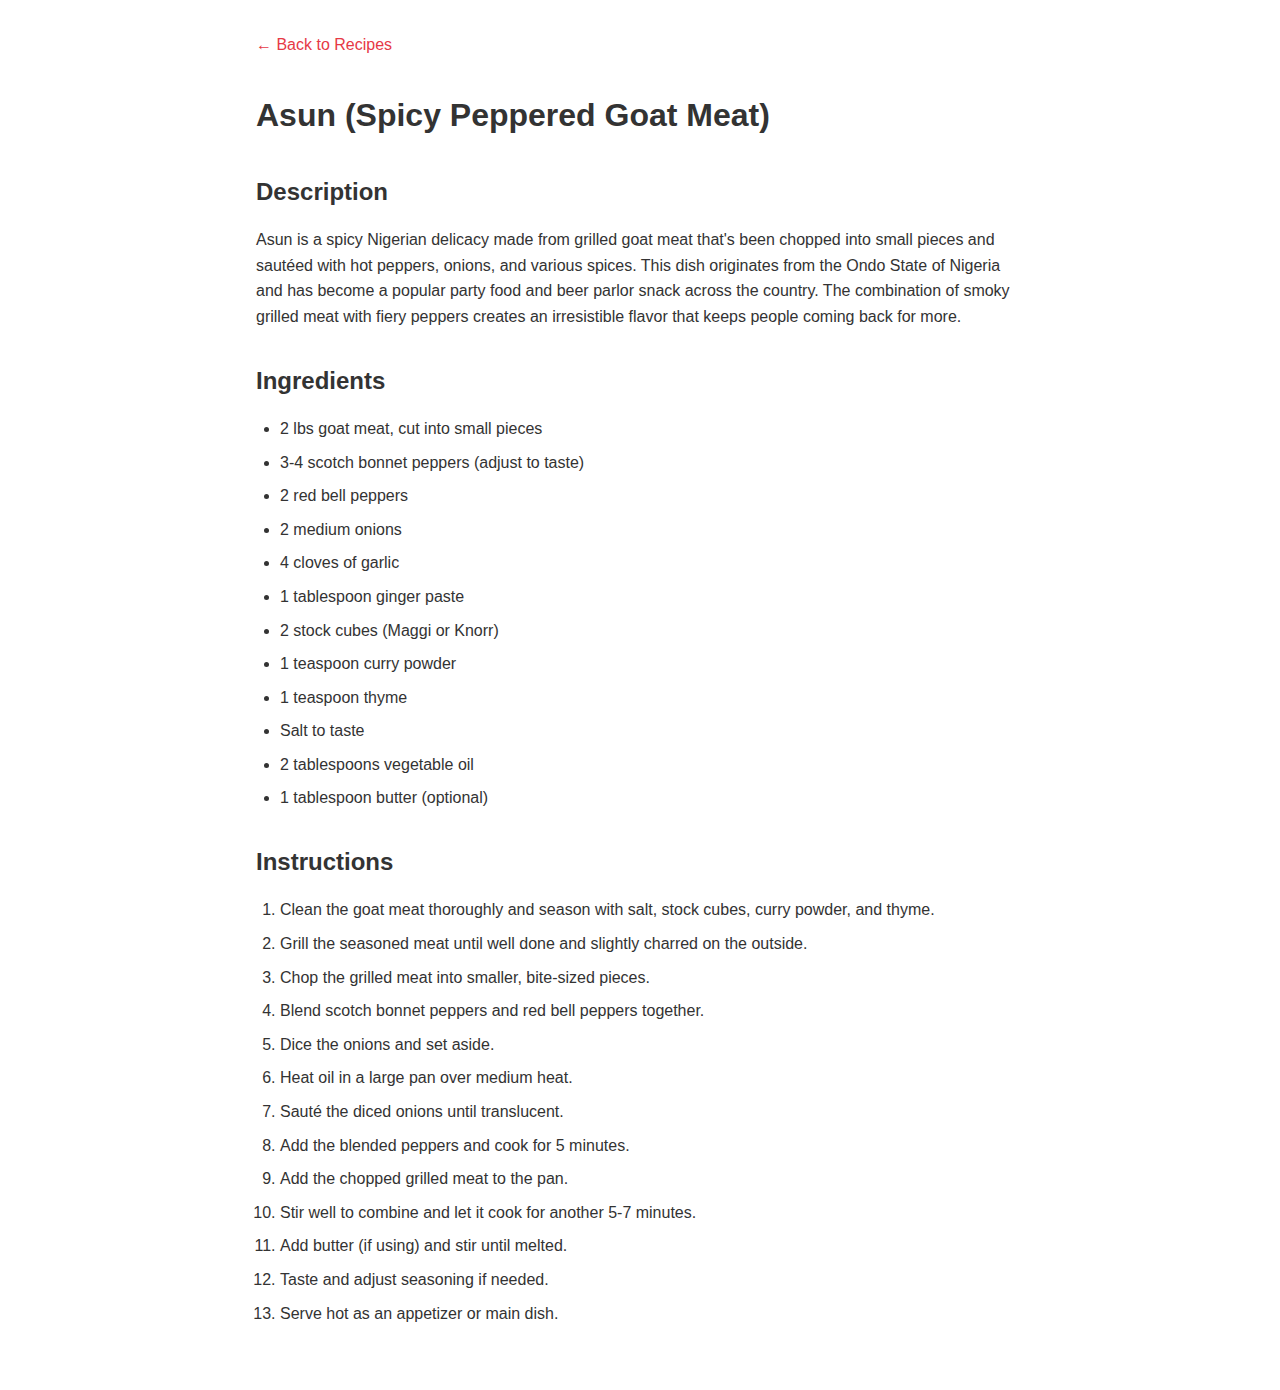
<file: asun.html>
<!DOCTYPE html>
<html lang="en">
<head>
    <meta charset="UTF-8">
    <meta name="viewport" content="width=device-width, initial-scale=1.0">
    <title>Asun Recipe - Nigerian Recipes</title>
    <link rel="stylesheet" href="styles.css">
</head>
<body>
    <div class="container">
        <a href="index.html" class="home-link">← Back to Recipes</a>
        
        <header class="recipe-header">
            <h1 class="site-title">Asun (Spicy Peppered Goat Meat)</h1>
        </header>

        <section class="recipe-description">
            <h2>Description</h2>
            <p>Asun is a spicy Nigerian delicacy made from grilled goat meat that's been chopped into small pieces and sautéed with hot peppers, onions, and various spices. This dish originates from the Ondo State of Nigeria and has become a popular party food and beer parlor snack across the country. The combination of smoky grilled meat with fiery peppers creates an irresistible flavor that keeps people coming back for more.</p>
        </section>

        <section class="ingredients-list">
            <h2>Ingredients</h2>
            <ul>
                <li>2 lbs goat meat, cut into small pieces</li>
                <li>3-4 scotch bonnet peppers (adjust to taste)</li>
                <li>2 red bell peppers</li>
                <li>2 medium onions</li>
                <li>4 cloves of garlic</li>
                <li>1 tablespoon ginger paste</li>
                <li>2 stock cubes (Maggi or Knorr)</li>
                <li>1 teaspoon curry powder</li>
                <li>1 teaspoon thyme</li>
                <li>Salt to taste</li>
                <li>2 tablespoons vegetable oil</li>
                <li>1 tablespoon butter (optional)</li>
            </ul>
        </section>

        <section class="instructions">
            <h2>Instructions</h2>
            <ol>
                <li>Clean the goat meat thoroughly and season with salt, stock cubes, curry powder, and thyme.</li>
                <li>Grill the seasoned meat until well done and slightly charred on the outside.</li>
                <li>Chop the grilled meat into smaller, bite-sized pieces.</li>
                <li>Blend scotch bonnet peppers and red bell peppers together.</li>
                <li>Dice the onions and set aside.</li>
                <li>Heat oil in a large pan over medium heat.</li>
                <li>Sauté the diced onions until translucent.</li>
                <li>Add the blended peppers and cook for 5 minutes.</li>
                <li>Add the chopped grilled meat to the pan.</li>
                <li>Stir well to combine and let it cook for another 5-7 minutes.</li>
                <li>Add butter (if using) and stir until melted.</li>
                <li>Taste and adjust seasoning if needed.</li>
                <li>Serve hot as an appetizer or main dish.</li>
            </ol>
        </section>
    </div>
</body>
</html>
</file>
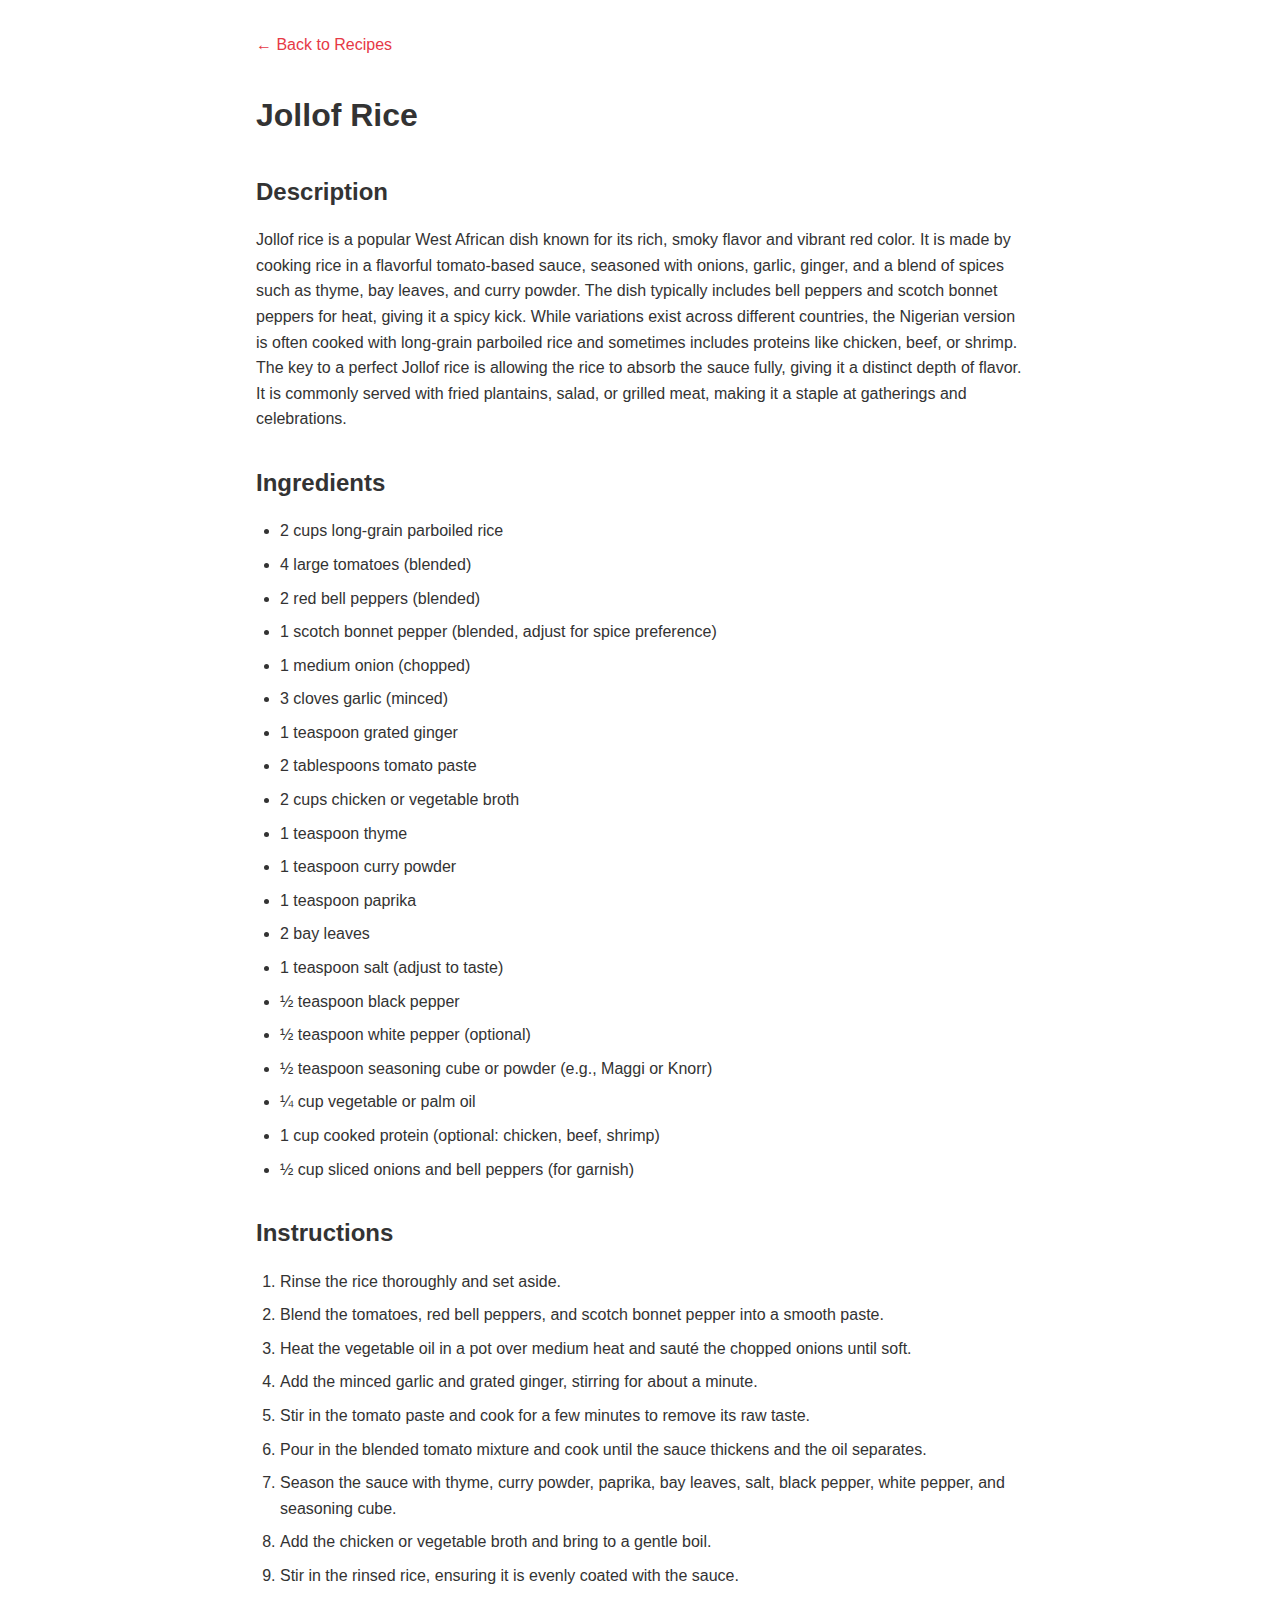
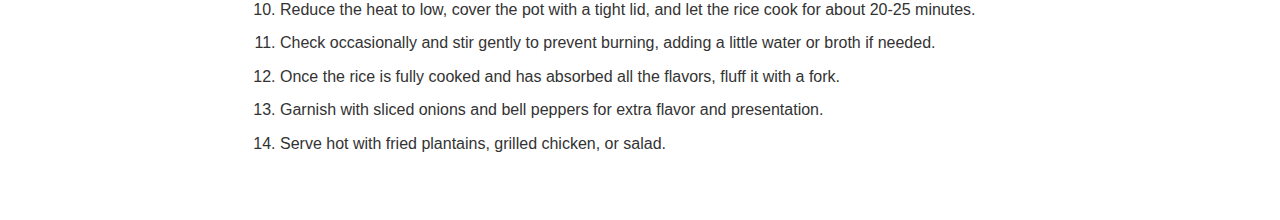
<file: jollof_rice.html>
<!DOCTYPE html>
<html lang="en">
<head>
    <meta charset="UTF-8">
    <meta name="viewport" content="width=device-width, initial-scale=1.0">
    <title>Jollof Rice Recipe - Nigerian Recipes</title>
    <link rel="stylesheet" href="styles.css">
</head>
<body>
    <div class="container">
        <a href="index.html" class="home-link">← Back to Recipes</a>
        
        <header class="recipe-header">
            <h1 class="site-title">Jollof Rice</h1>
        </header>

        <section class="recipe-description">
            <h2>Description</h2>
            <p>Jollof rice is a popular West African dish known for its rich, smoky flavor and vibrant red color. It is made by cooking rice in a flavorful tomato-based sauce, seasoned with onions, garlic, ginger, and a blend of spices such as thyme, bay leaves, and curry powder. The dish typically includes bell peppers and scotch bonnet peppers for heat, giving it a spicy kick. While variations exist across different countries, the Nigerian version is often cooked with long-grain parboiled rice and sometimes includes proteins like chicken, beef, or shrimp. The key to a perfect Jollof rice is allowing the rice to absorb the sauce fully, giving it a distinct depth of flavor. It is commonly served with fried plantains, salad, or grilled meat, making it a staple at gatherings and celebrations.</p>
        </section>

        <section class="ingredients-list">
            <h2>Ingredients</h2>
            <ul>
                <li>2 cups long-grain parboiled rice</li>
                <li>4 large tomatoes (blended)</li>
                <li>2 red bell peppers (blended)</li>
                <li>1 scotch bonnet pepper (blended, adjust for spice preference)</li>
                <li>1 medium onion (chopped)</li>
                <li>3 cloves garlic (minced)</li>
                <li>1 teaspoon grated ginger</li>
                <li>2 tablespoons tomato paste</li>
                <li>2 cups chicken or vegetable broth</li>
                <li>1 teaspoon thyme</li>
                <li>1 teaspoon curry powder</li>
                <li>1 teaspoon paprika</li>
                <li>2 bay leaves</li>
                <li>1 teaspoon salt (adjust to taste)</li>
                <li>½ teaspoon black pepper</li>
                <li>½ teaspoon white pepper (optional)</li>
                <li>½ teaspoon seasoning cube or powder (e.g., Maggi or Knorr)</li>
                <li>¼ cup vegetable or palm oil</li>
                <li>1 cup cooked protein (optional: chicken, beef, shrimp)</li>
                <li>½ cup sliced onions and bell peppers (for garnish)</li>    
            </ul>
        </section>

        <section class="instructions">
            <h2>Instructions</h2>
            <ol>
                <li>Rinse the rice thoroughly and set aside.</li>
                <li>Blend the tomatoes, red bell peppers, and scotch bonnet pepper into a smooth paste.</li>
                <li>Heat the vegetable oil in a pot over medium heat and sauté the chopped onions until soft.</li>
                <li>Add the minced garlic and grated ginger, stirring for about a minute.</li>
                <li>Stir in the tomato paste and cook for a few minutes to remove its raw taste.</li>
                <li>Pour in the blended tomato mixture and cook until the sauce thickens and the oil separates.</li>
                <li>Season the sauce with thyme, curry powder, paprika, bay leaves, salt, black pepper, white pepper, and seasoning cube.</li>
                <li>Add the chicken or vegetable broth and bring to a gentle boil.</li>
                <li>Stir in the rinsed rice, ensuring it is evenly coated with the sauce.</li>
                <li>Reduce the heat to low, cover the pot with a tight lid, and let the rice cook for about 20-25 minutes.</li>
                <li>Check occasionally and stir gently to prevent burning, adding a little water or broth if needed.</li>
                <li>Once the rice is fully cooked and has absorbed all the flavors, fluff it with a fork.</li>
                <li>Garnish with sliced onions and bell peppers for extra flavor and presentation.</li>
                <li>Serve hot with fried plantains, grilled chicken, or salad.</li>
            </ol>
        </section>
    </div>
</body>
</html>
</file>
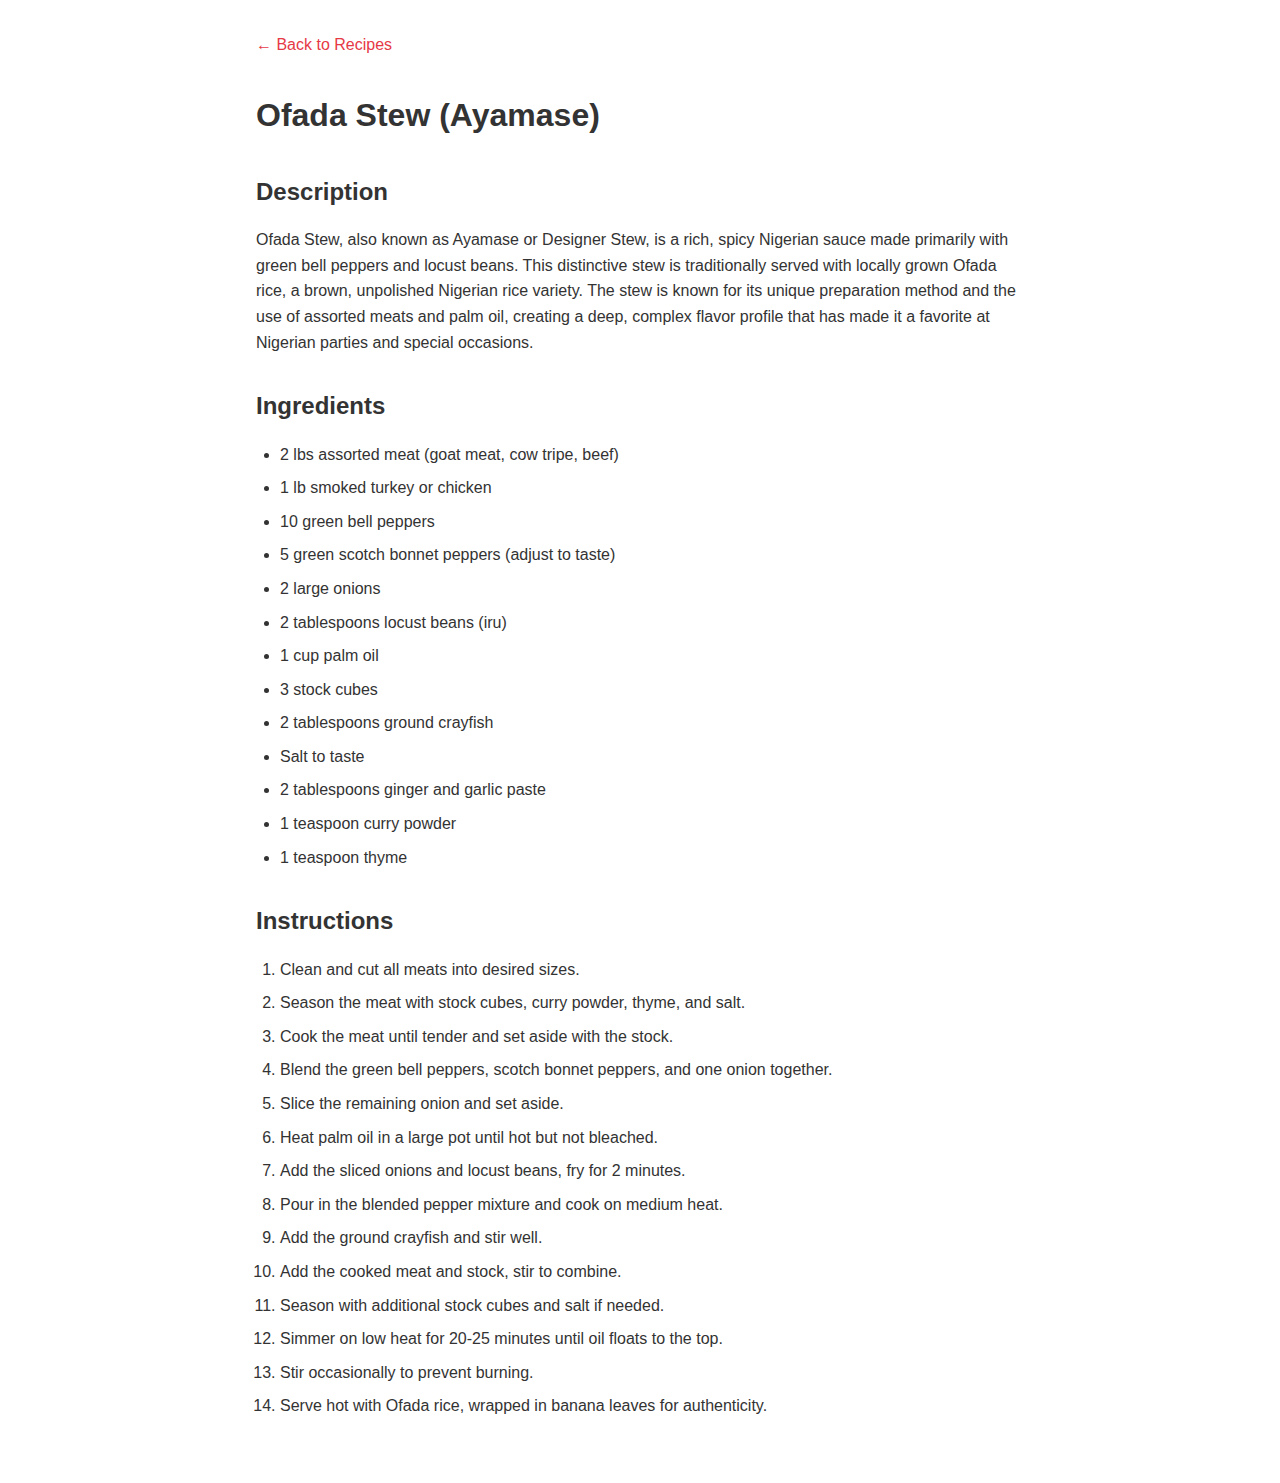
<file: ofada_stew.html>
<!DOCTYPE html>
<html lang="en">
<head>
    <meta charset="UTF-8">
    <meta name="viewport" content="width=device-width, initial-scale=1.0">
    <title>Ofada Stew Recipe - Nigerian Recipes</title>
    <link rel="stylesheet" href="styles.css">
</head>
<body>
    <div class="container">
        <a href="index.html" class="home-link">← Back to Recipes</a>
        
        <header class="recipe-header">
            <h1 class="site-title">Ofada Stew (Ayamase)</h1>
        </header>

        <section class="recipe-description">
            <h2>Description</h2>
            <p>Ofada Stew, also known as Ayamase or Designer Stew, is a rich, spicy Nigerian sauce made primarily with green bell peppers and locust beans. This distinctive stew is traditionally served with locally grown Ofada rice, a brown, unpolished Nigerian rice variety. The stew is known for its unique preparation method and the use of assorted meats and palm oil, creating a deep, complex flavor profile that has made it a favorite at Nigerian parties and special occasions.</p>
        </section>

        <section class="ingredients-list">
            <h2>Ingredients</h2>
            <ul>
                <li>2 lbs assorted meat (goat meat, cow tripe, beef)</li>
                <li>1 lb smoked turkey or chicken</li>
                <li>10 green bell peppers</li>
                <li>5 green scotch bonnet peppers (adjust to taste)</li>
                <li>2 large onions</li>
                <li>2 tablespoons locust beans (iru)</li>
                <li>1 cup palm oil</li>
                <li>3 stock cubes</li>
                <li>2 tablespoons ground crayfish</li>
                <li>Salt to taste</li>
                <li>2 tablespoons ginger and garlic paste</li>
                <li>1 teaspoon curry powder</li>
                <li>1 teaspoon thyme</li>
            </ul>
        </section>

        <section class="instructions">
            <h2>Instructions</h2>
            <ol>
                <li>Clean and cut all meats into desired sizes.</li>
                <li>Season the meat with stock cubes, curry powder, thyme, and salt.</li>
                <li>Cook the meat until tender and set aside with the stock.</li>
                <li>Blend the green bell peppers, scotch bonnet peppers, and one onion together.</li>
                <li>Slice the remaining onion and set aside.</li>
                <li>Heat palm oil in a large pot until hot but not bleached.</li>
                <li>Add the sliced onions and locust beans, fry for 2 minutes.</li>
                <li>Pour in the blended pepper mixture and cook on medium heat.</li>
                <li>Add the ground crayfish and stir well.</li>
                <li>Add the cooked meat and stock, stir to combine.</li>
                <li>Season with additional stock cubes and salt if needed.</li>
                <li>Simmer on low heat for 20-25 minutes until oil floats to the top.</li>
                <li>Stir occasionally to prevent burning.</li>
                <li>Serve hot with Ofada rice, wrapped in banana leaves for authenticity.</li>
            </ol>
        </section>
    </div>
</body>
</html>
</file>
<file: styles.css>
/* Simple and Clean Recipe Website Styling */
:root {
    --text-color: #333;
    --background-color: #fff;
    --accent-color: #e63946;
    --spacing: 2rem;
}

* {
    margin: 0;
    padding: 0;
    box-sizing: border-box;
}

body {
    font-family: -apple-system, BlinkMacSystemFont, 'Segoe UI', Roboto, sans-serif;
    line-height: 1.6;
    color: var(--text-color);
    background-color: var(--background-color);
    padding: 2rem;
}

.container {
    max-width: 800px;
    margin: 0 auto;
    padding: 0 1rem;
}

/* Header */
.site-header {
    margin-bottom: var(--spacing);
    padding: 1rem 0;
    border-bottom: 2px solid #eee;
}

.author-section {
    display: flex;
    align-items: center;
    gap: 2rem;
    margin-bottom: 1rem;
}

.author-image {
    width: 120px;
    height: 120px;
    border-radius: 50%;
    object-fit: cover;
}

.site-title {
    font-size: 2rem;
    color: var(--text-color);
    margin-bottom: 0.5rem;
}

.author-intro {
    font-size: 1.1rem;
    color: #666;
}

/* Recipe Cards */
.recipe-grid {
    display: grid;
    gap: 1.5rem;
}

.recipe-card {
    border-bottom: 1px solid #eee;
    padding-bottom: 1.5rem;
}

.recipe-card:last-child {
    border-bottom: none;
}

.recipe-card h2 {
    margin-bottom: 0.5rem;
    color: var(--text-color);
}

.recipe-card p {
    margin-bottom: 1rem;
    color: #666;
}

.nav-link {
    color: var(--accent-color);
    text-decoration: none;
}

.nav-link:hover {
    text-decoration: underline;
}

/* Recipe Pages */
.home-link {
    display: inline-block;
    color: var(--accent-color);
    text-decoration: none;
    margin-bottom: 2rem;
}

.home-link:hover {
    text-decoration: underline;
}

.recipe-header {
    margin-bottom: var(--spacing);
}

.recipe-description, 
.ingredients-list, 
.instructions {
    margin-bottom: var(--spacing);
}

.ingredients-list ul,
.instructions ol {
    padding-left: 1.5rem;
}

.ingredients-list li,
.instructions li {
    margin-bottom: 0.5rem;
}

h2 {
    margin-bottom: 1rem;
    color: var(--text-color);
}

/* Responsive Design */
@media (max-width: 768px) {
    body {
        padding: 1rem;
    }
    
    .author-section {
        flex-direction: column;
        text-align: center;
    }
}
</file>
